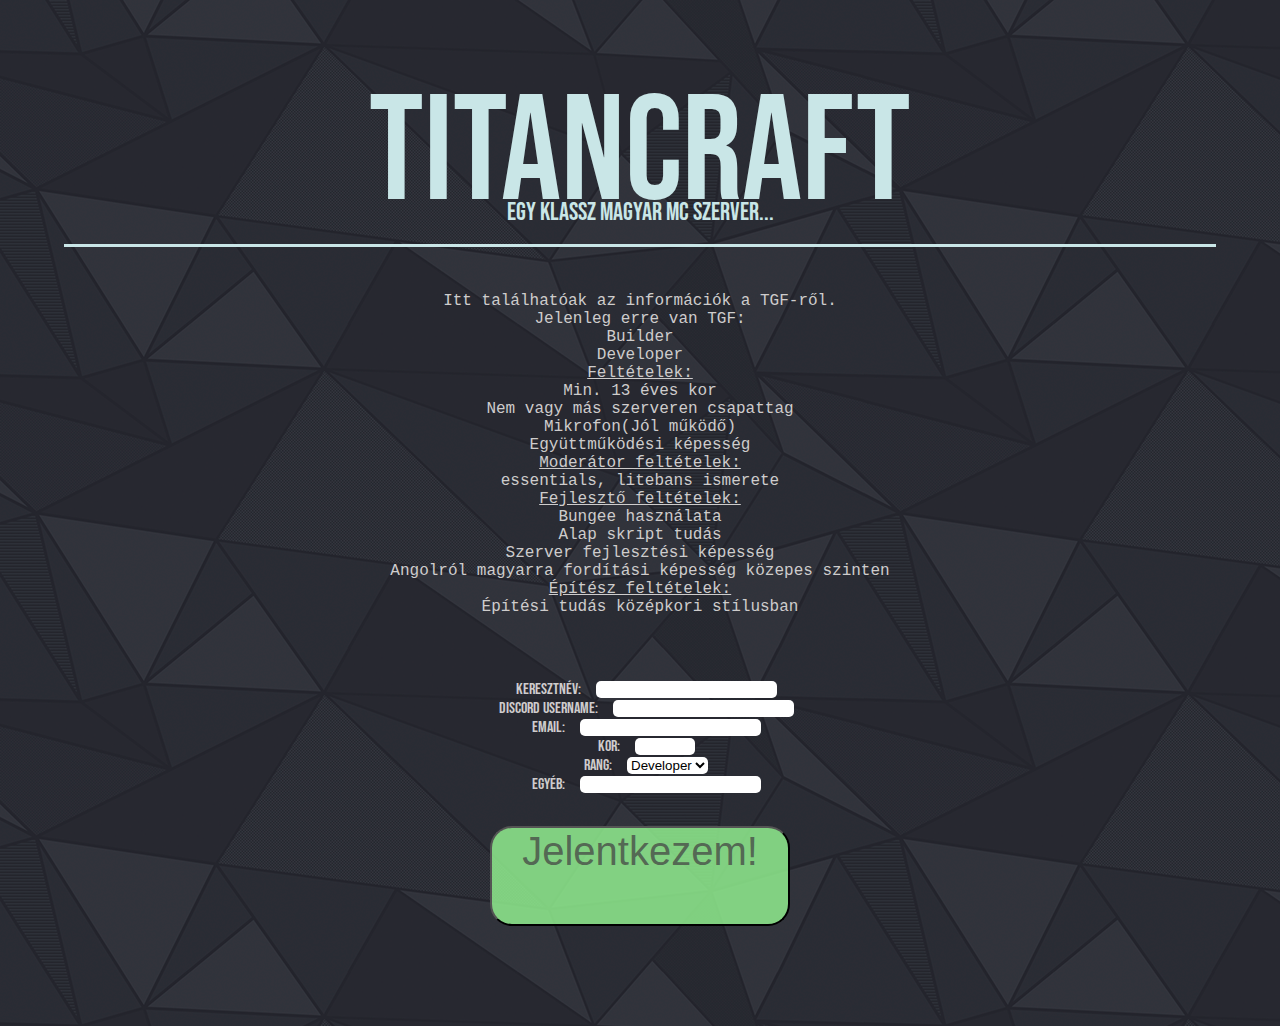
<file: index.html>
<!DOCTYPE html>
<html lang="hu">
<head>
    <meta charset="UTF-8">
    <meta name="viewport" content="width=device-width, initial-scale=1.0">
    <link href="https://fonts.googleapis.com/css2?family=Bebas+Neue&display=swap" rel="stylesheet">
    <title>TitanCraft - TGF</title>
    <link rel="stylesheet" type="text/css" href="style.css">
    <link href="https://cdn.jsdelivr.net/npm/bootstrap@5.1.3/dist/css/bootstrap.min.css" rel="stylesheet" integrity="sha384-1BmE4kWBq78iYhFldvKuhfTAU6auU8tT94WrHftjDbrCEXSU1oBoqyl2QvZ6jIW3" crossorigin="anonymous">
</head>
<body>
        <div class="bigfont2" style="font-family: 'Bebas Neue';">TitanCraft</div>
        <div class="smallfont">Egy klassz magyar mc szerver...
        </div>
        <div class="rules">
          <div class="tgfsmall"> Itt találhatóak az információk a TGF-ről.<br> Jelenleg erre van TGF:<br> Builder<br> Developer </div>
          <div class="tgfsmall2"><u> Feltételek:</u><br>  Min. 13 éves kor <br>Nem vagy más szerveren csapattag <br>Mikrofon(Jól működő)<br> Együttműködési képesség <br><u>Moderátor feltételek:</u><br> essentials, litebans ismerete<br> <u>Fejlesztő feltételek:</u> <br>Bungee használata<br>Alap skript tudás<br>Szerver fejlesztési képesség<br>Angolról magyarra fordítási képesség közepes szinten<br><u>Építész feltételek:</u><br>Építési tudás középkori stílusban</div></div>
          <div class="form">
          </div>
            <form action="https://submit-form.com/aMvL2CGo" method="POST"><input type="hidden" name="_redirect" value="https://markoismydogsname.github.io/titancraft-jelentkezes/siker.html">
                <div class="forms">
                <div class="formrow1"><label>Keresztnév: </label> <input type="text" name="name"><br></div>
                <div class="formrow2"><label>Discord username: </label> <input type="text" name="discord"><br></div>
                <div class="formrow3"><label>Email: </label> <input type="email" name="email"><br></div>
                <div class="formrow4"><label>Kor: </label> <input type="number" min="1" max="100" name="age"><br></div>
                <div class="formrow5"><label>Rang: </label> <select name="rang"><option value="Developer">Developer</option><option value="Builder">Builder</option><option value="Moderator">Moderator</option></select><br></div> 
                <div class="formrow6"><label>Egyéb: </label> <input type="text" required="false" name="other"><br></div></div class="forms">
                <button id="send" type="submit" class="btn btn-secondary"  ><a style="text-decoration: none;" id="tgflink">Jelentkezem!</a></button>
            </form>
        </div>
</body>
</html>
</file>
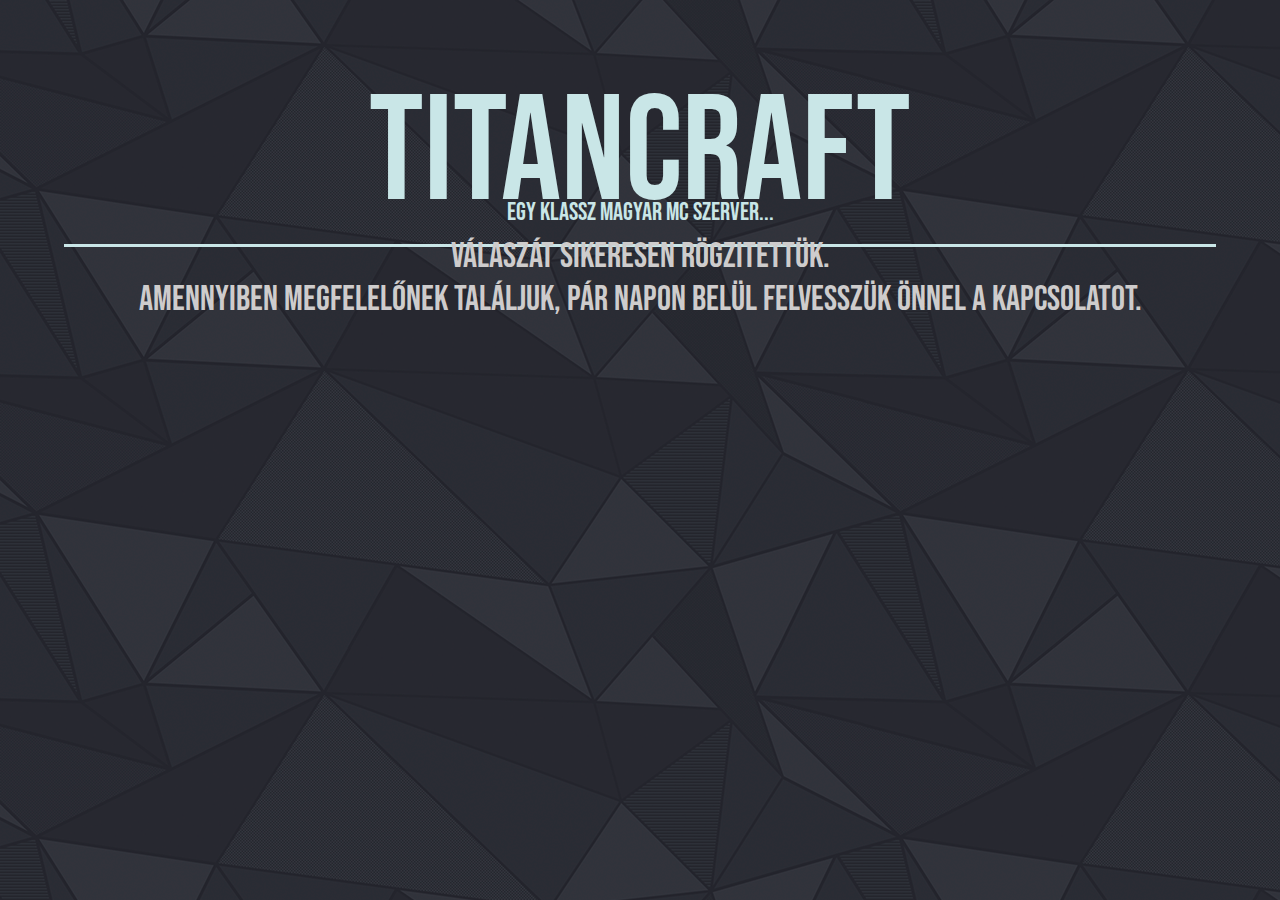
<file: siker.html>
<!DOCTYPE html>
<html lang="hu">
<head>
    <meta charset="UTF-8">
    <meta name="viewport" content="width=device-width, initial-scale=1.0">
    <link href="https://fonts.googleapis.com/css2?family=Bebas+Neue&display=swap" rel="stylesheet">
    <title>TitanCraft - Sikeres küldés</title>
    <link rel="stylesheet" type="text/css" href="style.css">
    <link href="https://cdn.jsdelivr.net/npm/bootstrap@5.1.3/dist/css/bootstrap.min.css" rel="stylesheet" integrity="sha384-1BmE4kWBq78iYhFldvKuhfTAU6auU8tT94WrHftjDbrCEXSU1oBoqyl2QvZ6jIW3" crossorigin="anonymous">
</head>
<body>
        <div class="bigfont2" style="font-family: 'Bebas Neue';">TitanCraft</div>
        <div class="smallfont">Egy klassz magyar mc szerver...</div>
        <div style="margin: auto; color: rgb(206, 204, 204); font-size: 35px; text-align: center;" >
            Válaszát sikeresen rögzitettük.<br> Amennyiben megfelelőnek találjuk, pár napon belül felvesszük önnel a kapcsolatot.<br>
        </div>
</file>
<file: style.css>
*{
    margin: 0px;
}    
body{
    background-image: url(./background.gif);
    color:#c9e6e7;
    scroll-behavior: smooth;
    font-family: 'Bebas Neue';
}


#navmm{
    margin-bottom: 2px;
    margin-right: 5px;
    color:#c9e6e7;   
    padding: 15px;
}


#text{
    color:#c9e6e7;}

.menu nav{
    background-color:#5f9ea0;
    height: 10%;
    color:#c9e6e7;}


.bigfont{
    margin: 15px 15px 0px 15px;
    text-align: center;
    color:#c9e6e7;
    font-style: bold;
    font-size: 150px;
    font-family: 'Bebas Neue';
    border-bottom: 3px;
    border-top: 0px;
    border-left: 0px;
    border-right: 0px;
    border-style: solid;
}

.bigfont2{
    margin: 5% 5% 0% 5%;
    text-align: center;
    color:#c9e6e7;
    font-style: bold;
    font-size: 150px;
    font-family: 'Bebas Neue', cursive;
    border-bottom: 3px;
    border-top: 0px;
    border-left: 0px;
    border-right: 0px;
    border-style: solid;
    display: flex;
    flex-direction: column;

}

.smallfont{
    margin: -50px 7px 7px 7px;
    color:#c9e6e7;
    text-align: center;
    font-size: 25px;
    display: flex;
    flex-direction: column;

}
#join{
    background-color: rgba(150, 247, 147, 0.808);
    color:rgba(72, 77, 72, 0.808);
    height: 120px;
    width: 250px;
    font-size: 30px;
}

#join:hover{
    animation: join 0.25s;
    animation-fill-mode:both;
    animation-timing-function: ease-in-out;
}

@keyframes join{
    100% {background-color: rgba(235, 223, 59, 0.808); font-size: 2.6rem;}
}

@keyframes navbar{
    100% {color:rgba(40, 156, 156, 0.808); text-decoration:underline;}

}


#navmm:hover{
    animation: navbar;
    animation-duration: 0.25s;
    animation-fill-mode:both;
}

#link:visited{
    color: rgb(206, 204, 204);
    text-decoration: none;
}

label{
    color: rgb(206, 204, 204);
    padding: auto;
    margin: 0.75rem;
}
.forms{
    display: flex;
    flex-direction: column;
    flex-wrap: wrap;
    align-items: center;
}


#send{
    display: flex;
    flex-direction: column;
    flex-wrap: wrap;
    align-items: center;
    margin: auto;
    margin-top: 2rem;
    height: 100px;
    width: 300px;
    font-size: 40px;
    border-radius: 22px;
    color:rgba(72, 77, 72, 0.808);
    background-color: rgba(150, 247, 147, 0.808);
}
#send:hover{
    animation: join 0.25s;
    animation-fill-mode:both;
}

#backtoindex{
    margin-top: 5%;
    height: 150px;
    width: 300px;
    font-size: 40px;
    border-radius: 22px;
    color:rgba(72, 77, 72, 0.808);
    background-color: rgba(150, 247, 147, 0.808);
}


.box{
    display: flex;
    flex-direction: column;
    margin: auto;
    justify-content: center;
    align-items: center;

}

.tgf{
    margin-top: 10%;
    display: flex;
    align-items: center;
    flex-wrap: wrap;
    align-content: center;
}
.tgfbig{
    color: rgb(206, 204, 204);
    font-size: 150px;
    font-family: 'Bebas Neue', cursive;
    float: left;
    border-right: 3px;
    border-left: 0px;    
    border-bottom: 0px;
    border-top: 0px;      
    border-style: solid;
    padding-right: 25px;
    margin-right: 5rem;
}
.tgfsmall{
    color: rgb(206, 204, 204);
    font-family:'Courier New', Courier, monospace;
    text-align: center;
}
.tgfsmall2{
    color: rgb(206, 204, 204);
    font-family:'Courier New', Courier, monospace;
    text-align: center;
}

.rules{
    margin: 5%;
}

#tgflink:visited{
    color:rgba(72, 77, 72, 0.808);
}

.shop{
    margin-top: 10%;
    display: flex;
    align-items: center;
    flex-wrap: wrap;
    align-content: center;
}
.shopbig{
    color: rgb(206, 204, 204);
    font-size: 150px;
    font-family: 'Bebas Neue', cursive;
    float: right;
    border-right: 0px;
    border-left: 3px;
    border-bottom: 0px;
    border-top: 0px;
    border-style: solid;
    padding-left: 25px;
    margin-right: 5rem;
}
.shopsmall{
    color: rgb(206, 204, 204);
    font-family:'Courier New', Courier, monospace;
    text-align: center;
    margin: 0rem 5rem;
}

.dc{
    margin-top: 10%;
    margin-bottom: 10%;
    display: flex;
    align-items: center;
    flex-wrap: wrap;
    align-content: center;
}
.dcbig{
    color: rgb(206, 204, 204);
    font-size: 150px;
    font-family: 'Bebas Neue', cursive;
    float: left;
    border-right: 3px;
    border-left: 0px;
    border-bottom: 0px;
    border-top: 0px;
    border-style: solid;
    padding-right: 25px;
    margin-right: 5rem;
}
.dcsmall{
    color: rgb(206, 204, 204);
    font-family:'Courier New', Courier, monospace;
    text-align: center;
    margin: 0rem 5rem;
}

input{
    background-color: #ffffff;
    border: none;
    border-radius: 5px;
    -webkit-transition: background-color 1000ms linear;
    -ms-transition: background-color 1000ms linear;
    transition: background-color 1000ms linear;
}

input:hover{
    background-color: #a6a6a6;
    -webkit-transition: background-color 400ms linear;
    -ms-transition: background-color 400ms linear;
    transition: background-color 400ms linear;
}

select{
    background-color: #ffffff;
    border: none;
    border-radius: 5px;
    -webkit-transition: background-color 1000ms linear;
    -ms-transition: background-color 1000ms linear;
    transition: background-color 1000ms linear;
}

select:hover{
    background-color: #a6a6a6;
    border-radius: 0px;
    -webkit-transition: background-color 400ms linear;
    -ms-transition: background-color 400ms linear;
    transition: background-color 400ms linear;
}

form{
    margin-bottom:100px;
}

@media screen and (orientation:portrait)  {
    .bigfont2{font-size: 100px;}

}
</file>
